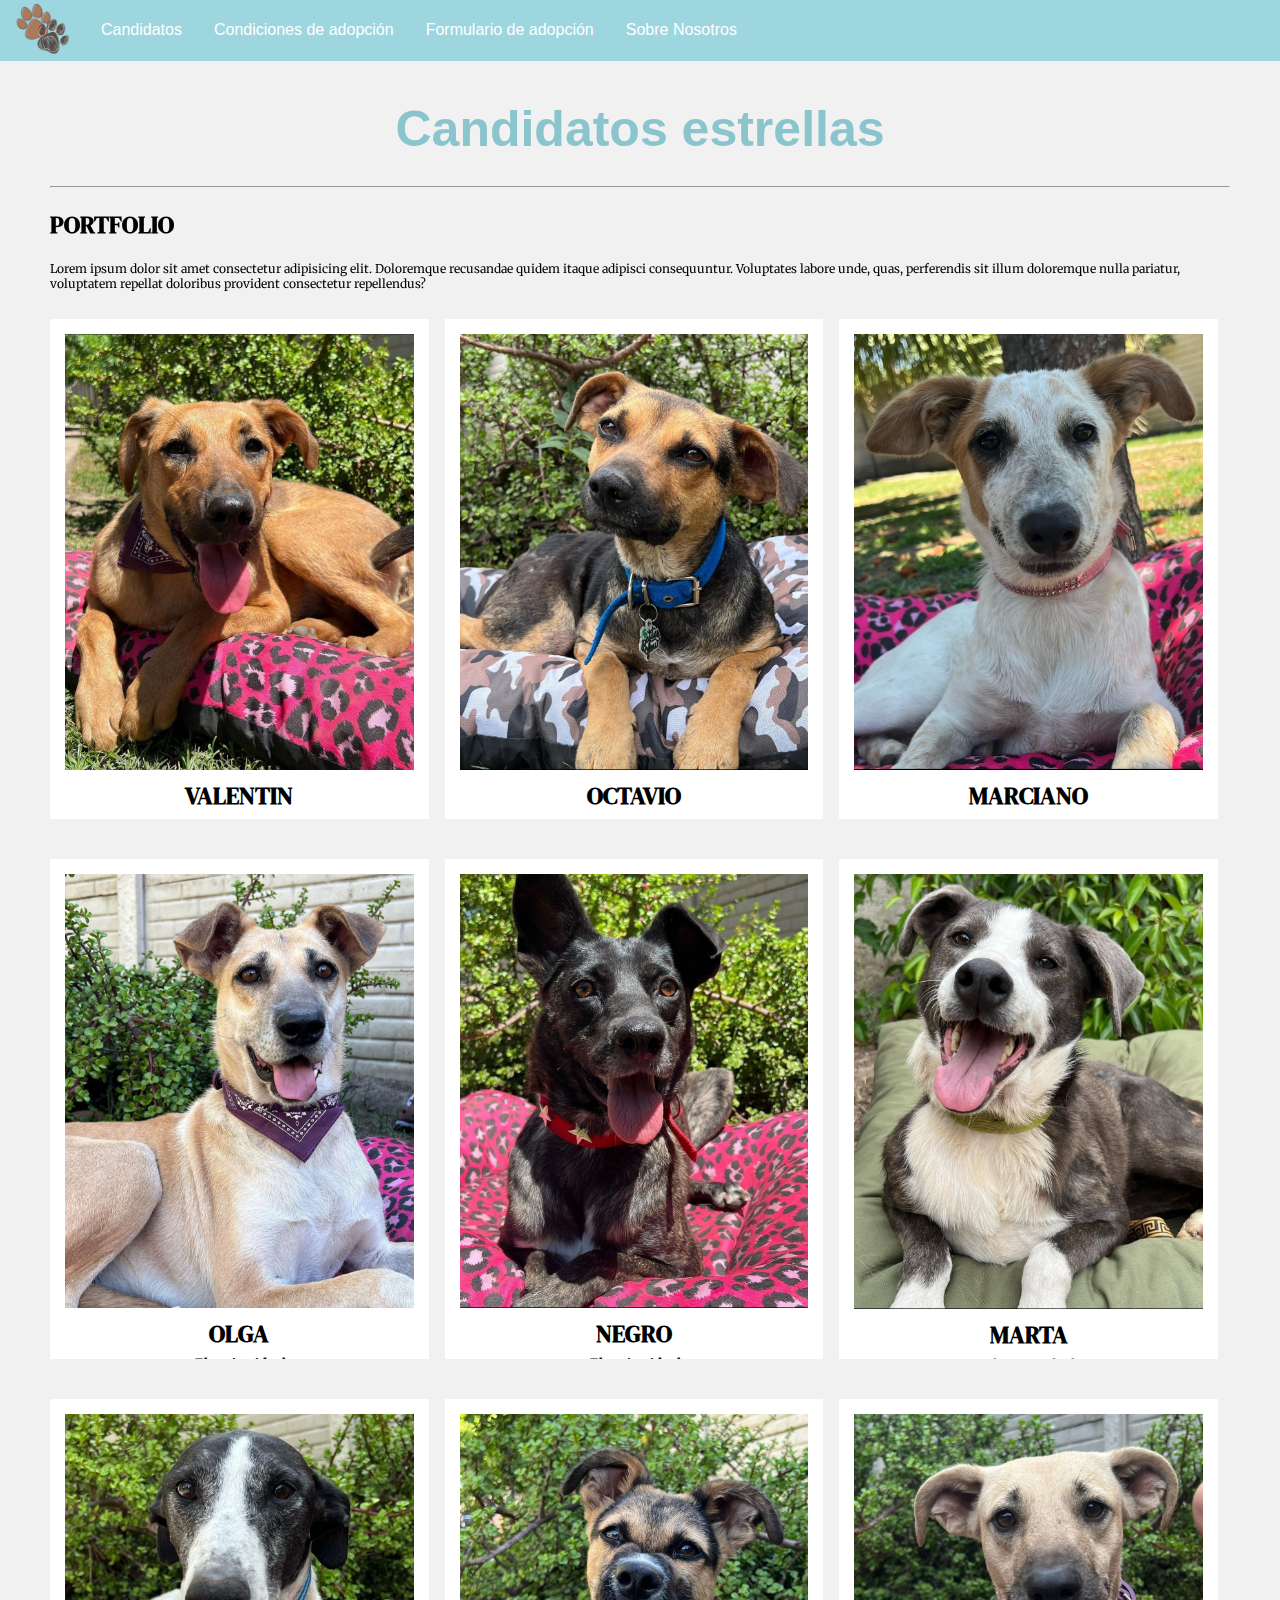
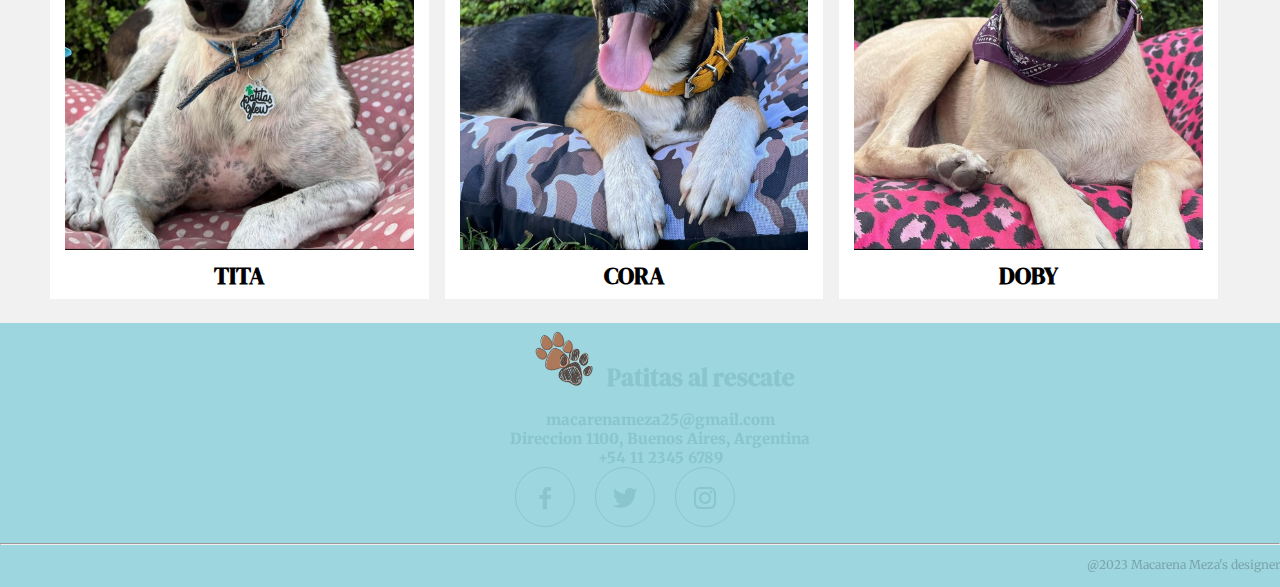
<file: Candidatos/Candidatos.html>
<!DOCTYPE html>
<html lang="en">
<head>
    <meta charset="UTF-8">
    <meta http-equiv="X-UA-Compatible" content="IE=edge">
    <meta name="viewport" content="width=device-width, initial-scale=1.0">
    <title>Candidatos estrellas</title>
    <link href="https://cdn.jsdelivr.net/npm/bootstrap@5.3.0-alpha1/dist/css/bootstrap.min.css" rel="stylesheet" integrity="sha384-GLhlTQ8iRABdZLl6O3oVMWSktQOp6b7In1Zl3/Jr59b6EGGoI1aFkw7cmDA6j6gD" crossorigin="anonymous">
    <link rel="stylesheet" href="../CSS/style.css">
    <link rel="preconnect" href="https://fonts.googleapis.com">
    <link rel="preconnect" href="https://fonts.gstatic.com" crossorigin>
    <link href="https://fonts.googleapis.com/css2?family=DM+Serif+Display&display=swap" rel="stylesheet">
    <link rel="preconnect" href="https://fonts.googleapis.com">
    <link rel="preconnect" href="https://fonts.gstatic.com" crossorigin>
    <link href="https://fonts.googleapis.com/css2?family=Noto+Serif+Khojki:wght@700&display=swap" rel="stylesheet">
    <link rel="preconnect" href="https://fonts.googleapis.com">
    <link rel="preconnect" href="https://fonts.gstatic.com" crossorigin>
    <link href="https://fonts.googleapis.com/css2?family=Merriweather:wght@300&display=swap" rel="stylesheet">
     <!-- Relacion con BoxIcons -->
     <link href='https://unpkg.com/boxicons@2.1.1/css/boxicons.min.css' rel='stylesheet'>
    <!-- Favicon -->
    <link rel="shortcut icon" href="../img/1.svg">
</head>
<body>
    <header>
      <nav class="nav-bar">
        <ul>
            <li class="col-md-1">
                <a class="active" href="../index.html"><img class="logo_repres" src="../img/Logo SF.png" alt="Logo reconocimiento de Patitas al Rescate"></a>
            </li>
            <li class="col-md-2">
                <a href="./Candidatos.html">Candidatos</a>
            </li>
            <li class="col-md-3">
              <a href="../Form/form.html">Condiciones de adopción</a>
            </li>
            <li class="col-md-3">
                <a href="../Form/form.html#Formulario-de-adopcion">Formulario de adopción</a>
            </li>
            <li class="col-md-3">
                <a href="../nosotros/nosotros.html">Sobre Nosotros</a>
            </li>
        </ul>
      </nav>
    </header>
    <main id="main">
      <h1>Candidatos estrellas</h1>
      <hr>
      <h2>PORTFOLIO</h2>
      <p>Lorem ipsum dolor sit amet consectetur adipisicing elit. Doloremque recusandae quidem itaque adipisci consequuntur. Voluptates labore unde, quas, perferendis sit illum doloremque nulla pariatur, voluptatem repellat doloribus provident consectetur repellendus?</p>
      <div class="cv-candidatos">
      <!-- Portfolio -->
        <div class="row">
          <div class="column">
            <div class="content">
              <div class="cv">
                <img src="../img/candidato 1.jpg" alt="Candidato 1" style="width:100%">
                <h2 class="name">VALENTIN</h2>
                <h3>El amigo ideal</h3>
                <h4>Sobre mi</h4>
                <p>Tengo 3 años, me gusta el aire libre y salir a pasear por la plaza sin correa, soy jugueton y algo timido pero muy compañero. Me gustan que me hagan cariño y estoy en busqueda activa de una familia que me de mucho amor para siempre</p>
                <h4>Experiencia</h4>
                <p>Fui rescatado el 14 de febrero del 2021 en San Valentin por eso mi nombre en Valentin. Tuve malas experiencias con personas malas por eso soy un poco miedoso y timido al principio</p>
                <h4>Logros</h4>
                <ul class="details-cv">
                  <li>Muerdo mis juguetes, ya no rompo cosas</li>
                  <li>No salgo corriendo cuando me quieren hacer mimos</li>
                  <li>Me gusta estar con niños y otras mascotas</li>
                </ul>
                <h4>Intereses</h4>
                <ul class="details-cv">
                  <li>Busco amor y protección</li>
                  <li>Un hogar con comida y una compañera/o que pueda jugar conmigo</li>
                </ul>
              </div>
              <div class="button-adoption">
                <a href="../Form/form.html #Formulario-de-adopcion"><input class="button" type="button" value="ADOPTAR"></a>
              </div>
            </div>
          </div>

          <div class="column">
            <div class="content">
              <div class="cv">
                <img src="../img/candidato 2.jpg" alt="Candidato 2" style="width:100%">
                <h2 class="name">OCTAVIO</h2>
                <h3>El amigo ideal</h3>
                <h4>Sobre mi</h4>
                <p>Tengo 3 años, me gusta el aire libre y salir a pasear por la plaza sin correa, soy jugueton y algo timido pero muy compañero. Me gustan que me hagan cariño y estoy en busqueda activa de una familia que me de mucho amor para siempre</p>
                <h4>Experiencia</h4>
                <p>Fui rescatado el 14 de febrero del 2021 en San Valentin por eso mi nombre en Valentin. Tuve malas experiencias con personas malas por eso soy un poco miedoso y timido al principio</p>
                <h4>Logros</h4>
                <ul class="details-cv">
                  <li>Muerdo mis juguetes, ya no rompo cosas</li>
                  <li>No salgo corriendo cuando me quieren hacer mimos</li>
                  <li>Me gusta estar con niños y otras mascotas</li>
                </ul>
                <h4>Intereses</h4>
                <ul class="details-cv">
                  <li>Busco amor y protección</li>
                  <li>Un hogar con comida y una compañera/o que pueda jugar conmigo</li>
                </ul>
              </div>
              <div class="button-adoption">
                <a href="../Form/form.html #Formulario-de-adopcion"><input class="button" type="button" value="ADOPTAR"></a>
              </div>
            </div>
          </div>

          <div class="column">
            <div class="content">
              <div class="cv">
                <img src="../img/candidato 3.jpg" alt="Candidato 3" style="width:100%">
                <h2 class="name">MARCIANO</h2>
                <h3>El amigo ideal</h3>
                <h4>Sobre mi</h4>
                <p>Tengo 3 años, me gusta el aire libre y salir a pasear por la plaza sin correa, soy jugueton y algo timido pero muy compañero. Me gustan que me hagan cariño y estoy en busqueda activa de una familia que me de mucho amor para siempre</p>
                <h4>Experiencia</h4>
                <p>Fui rescatado el 14 de febrero del 2021 en San Valentin por eso mi nombre en Valentin. Tuve malas experiencias con personas malas por eso soy un poco miedoso y timido al principio</p>
                <h4>Logros</h4>
                <ul class="details-cv">
                  <li>Muerdo mis juguetes, ya no rompo cosas</li>
                  <li>No salgo corriendo cuando me quieren hacer mimos</li>
                  <li>Me gusta estar con niños y otras mascotas</li>
                </ul>
                <h4>Intereses</h4>
                <ul class="details-cv">
                  <li>Busco amor y protección</li>
                  <li>Un hogar con comida y una compañera/o que pueda jugar conmigo</li>
                </ul>
              </div>
              <div class="button-adoption">
                <a href="../Form/form.html #Formulario-de-adopcion"><input class="button" type="button" value="ADOPTAR"></a>
              </div>
            </div>
          </div>
        </div>

        <div class="row">
          <div class="column">
            <div class="content">
              <div class="cv">
                <img src="../img/candidato 4.jpg" alt="Candidato 4" style="width:100%">
                <h2 class="name">OLGA</h2>
                <h3>El amigo ideal</h3>
                <h4>Sobre mi</h4>
                <p>Tengo 3 años, me gusta el aire libre y salir a pasear por la plaza sin correa, soy jugueton y algo timido pero muy compañero. Me gustan que me hagan cariño y estoy en busqueda activa de una familia que me de mucho amor para siempre</p>
                <h4>Experiencia</h4>
                <p>Fui rescatado el 14 de febrero del 2021 en San Valentin por eso mi nombre en Valentin. Tuve malas experiencias con personas malas por eso soy un poco miedoso y timido al principio</p>
                <h4>Logros</h4>
                <ul class="details-cv">
                  <li>Muerdo mis juguetes, ya no rompo cosas</li>
                  <li>No salgo corriendo cuando me quieren hacer mimos</li>
                  <li>Me gusta estar con niños y otras mascotas</li>
                </ul>
                <h4>Intereses</h4>
                <ul class="details-cv">
                  <li>Busco amor y protección</li>
                  <li>Un hogar con comida y una compañera/o que pueda jugar conmigo</li>
                </ul>
              </div>
              <div class="button-adoption">
                <a href="../Form/form.html #Formulario-de-adopcion"><input class="button" type="button" value="ADOPTAR"></a>
              </div>
            </div>
          </div>

          <div class="column">
            <div class="content">
              <div class="cv">
                <img src="../img/candidato 5.jpg" alt="Candidato 5" style="width:100%">
                <h2 class="name">NEGRO</h2>
                <h3>El amigo ideal</h3>
                <h4>Sobre mi</h4>
                <p>Tengo 3 años, me gusta el aire libre y salir a pasear por la plaza sin correa, soy jugueton y algo timido pero muy compañero. Me gustan que me hagan cariño y estoy en busqueda activa de una familia que me de mucho amor para siempre</p>
                <h4>Experiencia</h4>
                <p>Fui rescatado el 14 de febrero del 2021 en San Valentin por eso mi nombre en Valentin. Tuve malas experiencias con personas malas por eso soy un poco miedoso y timido al principio</p>
                <h4>Logros</h4>
                <ul class="details-cv">
                  <li>Muerdo mis juguetes, ya no rompo cosas</li>
                  <li>No salgo corriendo cuando me quieren hacer mimos</li>
                  <li>Me gusta estar con niños y otras mascotas</li>
                </ul>
                <h4>Intereses</h4>
                <ul class="details-cv">
                  <li>Busco amor y protección</li>
                  <li>Un hogar con comida y una compañera/o que pueda jugar conmigo</li>
                </ul>
              </div>
              <div class="button-adoption">
                <a href="../Form/form.html #Formulario-de-adopcion"><input class="button" type="button" value="ADOPTAR"></a>
              </div>
            </div>
          </div>

          <div class="column">
            <div class="content">
              <div class="cv">
                <img src="../img/candidato 6.jpg" alt="Candidato 6" style="width:100%">
                <h2 class="name">MARTA</h2>
                <h3>El amigo ideal</h3>
                <h4>Sobre mi</h4>
                <p>Tengo 3 años, me gusta el aire libre y salir a pasear por la plaza sin correa, soy jugueton y algo timido pero muy compañero. Me gustan que me hagan cariño y estoy en busqueda activa de una familia que me de mucho amor para siempre</p>
                <h4>Experiencia</h4>
                <p>Fui rescatado el 14 de febrero del 2021 en San Valentin por eso mi nombre en Valentin. Tuve malas experiencias con personas malas por eso soy un poco miedoso y timido al principio</p>
                <h4>Logros</h4>
                <ul class="details-cv">
                  <li>Muerdo mis juguetes, ya no rompo cosas</li>
                  <li>No salgo corriendo cuando me quieren hacer mimos</li>
                  <li>Me gusta estar con niños y otras mascotas</li>
                </ul>
                <h4>Intereses</h4>
                <ul class="details-cv">
                  <li>Busco amor y protección</li>
                  <li>Un hogar con comida y una compañera/o que pueda jugar conmigo</li>
                </ul>
              </div>
              <div class="button-adoption">
                <a href="../Form/form.html #Formulario-de-adopcion"><input class="button" type="button" value="ADOPTAR"></a>
              </div>
            </div>
          </div>
        </div>

        <div class="row">
          <div class="column">
            <div class="content">
              <div class="cv">
                <img src="../img/candidato 7.jpg" alt="Candidato 7" style="width:100%">
                <h2 class="name">TITA</h2>
                <h3>El amigo ideal</h3>
                <h4>Sobre mi</h4>
                <p>Tengo 3 años, me gusta el aire libre y salir a pasear por la plaza sin correa, soy jugueton y algo timido pero muy compañero. Me gustan que me hagan cariño y estoy en busqueda activa de una familia que me de mucho amor para siempre</p>
                <h4>Experiencia</h4>
                <p>Fui rescatado el 14 de febrero del 2021 en San Valentin por eso mi nombre en Valentin. Tuve malas experiencias con personas malas por eso soy un poco miedoso y timido al principio</p>
                <h4>Logros</h4>
                <ul class="details-cv">
                  <li>Muerdo mis juguetes, ya no rompo cosas</li>
                  <li>No salgo corriendo cuando me quieren hacer mimos</li>
                  <li>Me gusta estar con niños y otras mascotas</li>
                </ul>
                <h4>Intereses</h4>
                <ul class="details-cv">
                  <li>Busco amor y protección</li>
                  <li>Un hogar con comida y una compañera/o que pueda jugar conmigo</li>
                </ul>
              </div>
              <div class="button-adoption">
                <a href="../Form/form.html #Formulario-de-adopcion"><input class="button" type="button" value="ADOPTAR"></a>
              </div>
            </div>
          </div>

          <div class="column">
            <div class="content">
              <div class="cv">
                <img src="../img/candidato 8.jpg" alt="Candidato 8" style="width:100%">
                <h2 class="name">CORA</h2>
                <h3>El amigo ideal</h3>
                <h4>Sobre mi</h4>
                <p>Tengo 3 años, me gusta el aire libre y salir a pasear por la plaza sin correa, soy jugueton y algo timido pero muy compañero. Me gustan que me hagan cariño y estoy en busqueda activa de una familia que me de mucho amor para siempre</p>
                <h4>Experiencia</h4>
                <p>Fui rescatado el 14 de febrero del 2021 en San Valentin por eso mi nombre en Valentin. Tuve malas experiencias con personas malas por eso soy un poco miedoso y timido al principio</p>
                <h4>Logros</h4>
                <ul class="details-cv">
                  <li>Muerdo mis juguetes, ya no rompo cosas</li>
                  <li>No salgo corriendo cuando me quieren hacer mimos</li>
                  <li>Me gusta estar con niños y otras mascotas</li>
                </ul>
                <h4>Intereses</h4>
                <ul class="details-cv">
                  <li>Busco amor y protección</li>
                  <li>Un hogar con comida y una compañera/o que pueda jugar conmigo</li>
                </ul>
              </div>
              <div class="button-adoption">
                <a href="../Form/form.html #Formulario-de-adopcion"><input class="button" type="button" value="ADOPTAR"></a>
              </div>
            </div>
          </div>

          <div class="column">
            <div class="content">
              <div class="cv">
                <img src="../img/candidato 9.jpg" alt="Candidato 9" style="width:100%">
                <h2 class="name">DOBY</h2>
                <h3>El amigo ideal</h3>
                <h4>Sobre mi</h4>
                <p>Tengo 3 años, me gusta el aire libre y salir a pasear por la plaza sin correa, soy jugueton y algo timido pero muy compañero. Me gustan que me hagan cariño y estoy en busqueda activa de una familia que me de mucho amor para siempre</p>
                <h4>Experiencia</h4>
                <p>Fui rescatado el 14 de febrero del 2021 en San Valentin por eso mi nombre en Valentin. Tuve malas experiencias con personas malas por eso soy un poco miedoso y timido al principio</p>
                <h4>Logros</h4>
                <ul class="details-cv">
                  <li>Muerdo mis juguetes, ya no rompo cosas</li>
                  <li>No salgo corriendo cuando me quieren hacer mimos</li>
                  <li>Me gusta estar con niños y otras mascotas</li>
                </ul>
                <h4>Intereses</h4>
                <ul class="details-cv">
                  <li>Busco amor y protección</li>
                  <li>Un hogar con comida y una compañera/o que pueda jugar conmigo</li>
                </ul>
              </div>
              <div class="button-adoption">
                <a href="../Form/form.html #Formulario-de-adopcion"><input class="button" type="button" value="ADOPTAR"></a>
              </div>
            </div>
          </div>
        </div>
      </div>
    </main>
    <footer>
      <div class="row">
          <div class="col-md-4 col-sm-12" id="about-us">
              <img id="footer-img" src="../img/Logo SF.png" alt="Logo">
              <h2 id="name-footer">Patitas al rescate</h2>
          </div>
          <div class="col-md-4 col-sm-12" id="contact-us">
              <ul>
                  <li>macarenameza25@gmail.com</li>
                  <li>Direccion 1100, Buenos Aires, Argentina</li>
                  <li>+54 11 2345 6789</li>
              </ul>
          </div>
          <div class="col-md-4 col-sm-12" id="social-media">
              <a href="https://www.facebook.com/Coderhouse/?locale=es_LA" class="social-media-icon">
                  <i class='bx bxl-facebook'></i>
              </a>
              <a href="https://twitter.com/coderhouse?ref_src=twsrc%5Egoogle%7Ctwcamp%5Eserp%7Ctwgr%5Eauthor" class="social-media-icon">
                  <i class='bx bxl-twitter'></i>
              </a>
              <a href="https://www.instagram.com/coderhouse/?hl=es-la" class="social-media-icon">
                  <i class='bx bxl-instagram'></i>
              </a>
          </div>
      </div>
      <hr>
      <p id="autor">@2023 Macarena Meza's designer</p>
    </footer>
    <script src="https://cdn.jsdelivr.net/npm/bootstrap@5.3.0-alpha1/dist/js/bootstrap.bundle.min.js" integrity="sha384-w76AqPfDkMBDXo30jS1Sgez6pr3x5MlQ1ZAGC+nuZB+EYdgRZgiwxhTBTkF7CXvN" crossorigin="anonymous"></script>  
</body>
</html>
</file>
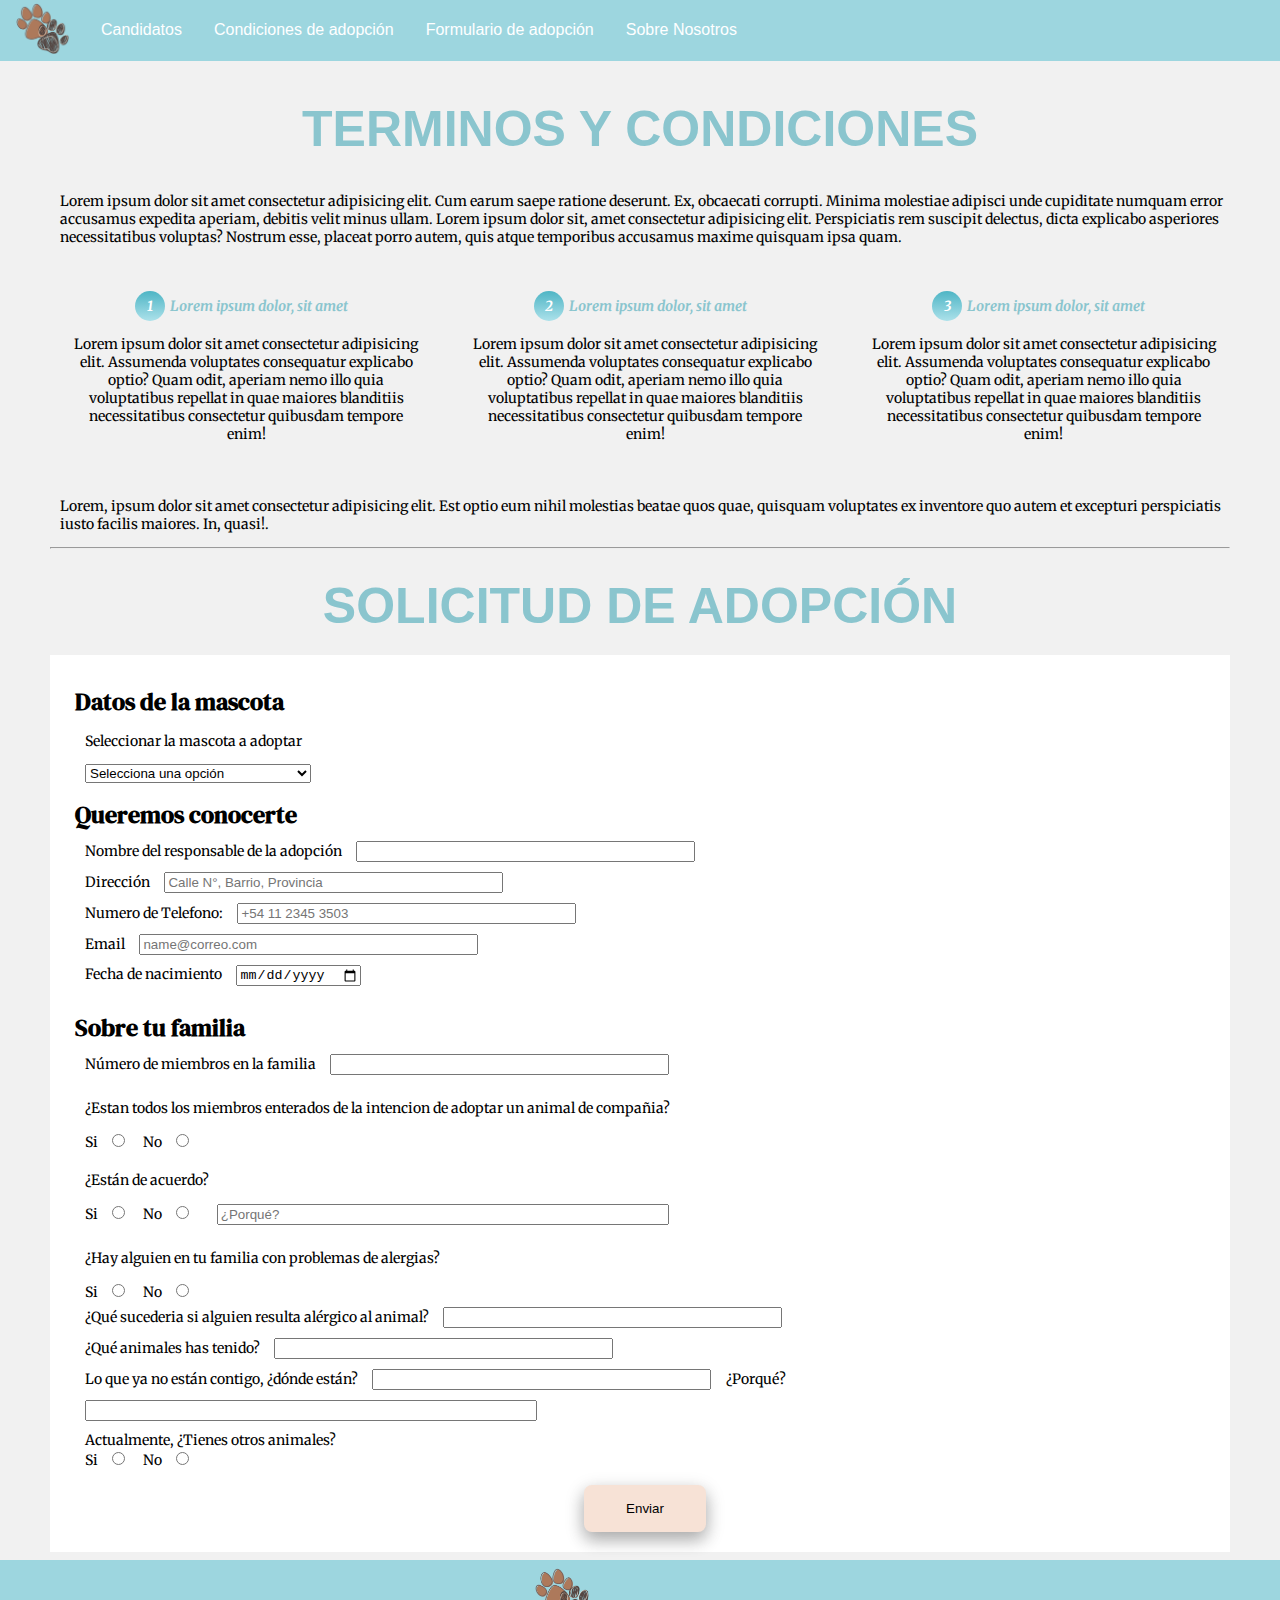
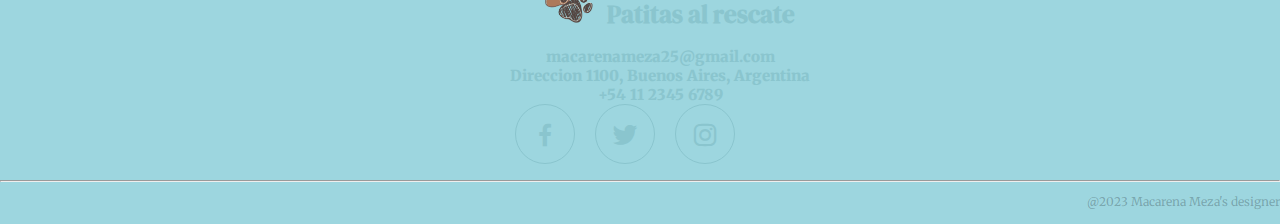
<file: Form/form.html>
<!DOCTYPE html>
<html lang="en">
<head>
    <meta charset="UTF-8">
    <meta http-equiv="X-UA-Compatible" content="IE=edge">
    <meta name="viewport" content="width=device-width, initial-scale=1.0">
    <title>Solicitud de Adopción</title>
    <link href="https://cdn.jsdelivr.net/npm/bootstrap@5.3.0-alpha1/dist/css/bootstrap.min.css" rel="stylesheet" integrity="sha384-GLhlTQ8iRABdZLl6O3oVMWSktQOp6b7In1Zl3/Jr59b6EGGoI1aFkw7cmDA6j6gD" crossorigin="anonymous">
    <link rel="stylesheet" href="../CSS/style.css">
    <link rel="preconnect" href="https://fonts.googleapis.com">
    <link rel="preconnect" href="https://fonts.gstatic.com" crossorigin>
    <link href="https://fonts.googleapis.com/css2?family=DM+Serif+Display&display=swap" rel="stylesheet">
    <link rel="preconnect" href="https://fonts.googleapis.com">
    <link rel="preconnect" href="https://fonts.gstatic.com" crossorigin>
    <link href="https://fonts.googleapis.com/css2?family=Noto+Serif+Khojki:wght@700&display=swap" rel="stylesheet">
    <link rel="preconnect" href="https://fonts.googleapis.com">
    <link rel="preconnect" href="https://fonts.gstatic.com" crossorigin>
    <link href="https://fonts.googleapis.com/css2?family=Merriweather:wght@300&display=swap" rel="stylesheet">
    <!-- Relacion con BoxIcons -->
    <link href='https://unpkg.com/boxicons@2.1.1/css/boxicons.min.css' rel='stylesheet'>
    <!-- Favicon -->
    <link rel="shortcut icon" href="../img/1.svg">
</head>
<body>
    <header>
        <nav class="nav-bar">
            <ul>
                <li class="col-md-1">
                    <a class="active" href="../index.html"><img class="logo_repres" src="../img/Logo SF.png" alt="Logo reconocimiento de Patitas al Rescate"></a>
                </li>
                <li class="col-md-2">
                    <a href="../Candidatos/Candidatos.html">Candidatos</a>
                </li>
                <li class="col-md-3">
                    <a href="#terminos-y-condiciones">Condiciones de adopción</a>
                </li>
                <li class="col-md-3">
                    <a href="#Formulario-de-adopcion">Formulario de adopción</a>
                </li>
                <li class="col-md-3">
                    <a href="../nosotros/nosotros.html">Sobre Nosotros</a>
                </li>
            </ul>
        </nav>
    </header>
    <main>
        <div class="conteiner-sm">
            <div class="terminos-y-condiciones">
                <h1>TERMINOS Y CONDICIONES</h1>
                <p>Lorem ipsum dolor sit amet consectetur adipisicing elit. Cum earum saepe ratione deserunt. Ex, obcaecati corrupti. Minima molestiae adipisci unde cupiditate numquam error accusamus expedita aperiam, debitis velit minus ullam. Lorem ipsum dolor sit, amet consectetur adipisicing elit. Perspiciatis rem suscipit delectus, dicta explicabo asperiores necessitatibus voluptas? Nostrum esse, placeat porro autem, quis atque temporibus accusamus maxime quisquam ipsa quam.</p>
                <div class="row" id="checklist-condiciones">
                    <div class="col-md-4 col-sm-12" id="condiciones">
                        <h3 class="n-condiciones"><span class="number">1</span>Lorem ipsum dolor, sit amet</h3>
                        <p>Lorem ipsum dolor sit amet consectetur adipisicing elit. Assumenda voluptates consequatur explicabo optio? Quam odit, aperiam nemo illo quia voluptatibus repellat in quae maiores blanditiis necessitatibus consectetur quibusdam tempore enim!</p>
                    </div>
                    <div class="col-md-4 col-sm-12" id="condiciones">
                        <h3 class="n-condiciones"><span class="number">2</span>Lorem ipsum dolor, sit amet</h3>
                        <p>Lorem ipsum dolor sit amet consectetur adipisicing elit. Assumenda voluptates consequatur explicabo optio? Quam odit, aperiam nemo illo quia voluptatibus repellat in quae maiores blanditiis necessitatibus consectetur quibusdam tempore enim!</p>
                    </div>
                    <div class="col-md-4 col-sm-12" id="condiciones">
                        <h3 class="n-condiciones"><span class="number">3</span>Lorem ipsum dolor, sit amet</h3>
                        <p>Lorem ipsum dolor sit amet consectetur adipisicing elit. Assumenda voluptates consequatur explicabo optio? Quam odit, aperiam nemo illo quia voluptatibus repellat in quae maiores blanditiis necessitatibus consectetur quibusdam tempore enim!</p>
                    </div>
                </div>
                <p>Lorem, ipsum dolor sit amet consectetur adipisicing elit. Est optio eum nihil molestias beatae quos quae, quisquam voluptates ex inventore quo autem et excepturi perspiciatis iusto facilis maiores. In, quasi!.</p>
            </div>
            <hr id="Formulario-de-adopcion">
            <form>
                <h1 class="normal">SOLICITUD DE ADOPCIÓN</h1>
                <div class="form-dato">
                    <div class="Pet-information">
                        <h2>Datos de la mascota</h2>
                        <p>Seleccionar la mascota a adoptar</p>
                        <select class="mascota" name="option">
                            <option value="" disabled selected> Selecciona una opción</option>
                            <option value="1">Perro</option>
                            <option value="2">Gato</option>
                            <option value="3">Otro</option>	
                        </select>
                    </div>
                    <div class="about-you">
                        <h2>Queremos conocerte</h2>
                        <div class="input">
                            <label for="name-responsability">Nombre del responsable de la adopción</label>
                            <input class="input-prom" for="text" name="name-responsability">
                        </div>
                        <div class="input">
                            <label for="Address">Dirección</label>
                            <input class="input-prom" type="text" id="address" name="Address" placeholder="Calle N°, Barrio, Provincia">
                        </div>
                        <div class="input">
                            <label for="phone">Numero de Telefono:</label>
                            <input class="input-prom" type="tel" name="phone" placeholder="+54 11 2345 3503">
                        </div>
                        <div class="input">
                            <label for="email">Email</label>
                            <input class="input-prom" type="email" name="email" placeholder="name@correo.com">
                        </div>
                        <div class="input">
                            <label for="date-birt">Fecha de nacimiento</label>
                            <input type="date" name="date-birt">
                        </div>
                    </div>
                    <div class="about-your-family">
                        <h2>Sobre tu familia</h2>
                        <div class="input">
                            <label for="quantity">Número de miembros en la familia</label>
                            <input class="input-prom" type="number" name="quantity" min="0" max="20">
                        </div>
                        <div class="radio">
                            <!-- Segun la cantidad que puso arriba que se pueda elegir la cantidad de campos que le deberian aparecer para completar la edad de ellos -->
                            <p class="form-p">¿Estan todos los miembros enterados de la intencion de adoptar un animal de compañia?</p>
                            <label for="inf-si">Si</label>
                            <input type="radio" name="inf-flia" value="Si">
                            <label for="inf-no">No</label>
                            <input type="radio" name="inf-flia" value="No">
                        </div>
                        <div class="radio">
                            <p>¿Están de acuerdo?</p>
                            <label for="si-flia">Si</label>
                            <input type="radio" name="desicion-flia" value="Si">
                            <label for="no-flia">No</label>
                            <input type="radio" name="desicion-flia" value="No">
                            <label for="motivo-flia"></label>
                            <input class="why" type="text" name="motivo-flia" placeholder="¿Porqué?">
                        </div>
                        <div class="radio">
                            <p>¿Hay alguien en tu familia con problemas de alergias?</p>
                            <label for="alrgias-si">Si</label>
                            <input type="radio" name="alergias">
                            <label for="alrgias-no">No</label>
                            <input type="radio" name="alergias">
                        </div>
                        <div class="input">
                            <label for="es-alergico">¿Qué sucederia si alguien resulta alérgico al animal?</label>
                            <input class="input-prom" type="text" name="es-alergico">
                        </div>
                        <div class="input">
                            <label for="animales">¿Qué animales has tenido?</label>
                            <input class="input-prom" type="text" name="animales">
                        </div>
                        <div class="input">
                            <label for="donde-estan">Lo que ya no están contigo, ¿dónde están?</label>
                            <input class="input-prom" type="text" name="animales">
                            <label for="porque">¿Porqué?</label>
                            <input class="why" type="text">
                        </div>
                        <div class="radio">
                            <label for="mas-animales">Actualmente, ¿Tienes otros animales?</label><br>
                            <label for="porque-si">Si</label>
                            <input type="radio" name="porque">
                            <label for="porque-no">No</label>
                            <input type="radio" name="porque">
                        </div>
                        <div class="form-dato" id="button-adoption">
                            <input type="submit" value="Enviar" class="button">
                        </div>
                    </div>
                </div>
            </form>
        </div>
    </main> 
    <footer>
        <div class="row">
            <div class="col-md-4 col-sm-12" id="about-us">
                <img id="footer-img" src="../img/Logo SF.png" alt="Logo">
                <h2 id="name-footer">Patitas al rescate</h2>
            </div>
            <div class="col-md-4 col-sm-12" id="contact-us">
                <ul>
                    <li>macarenameza25@gmail.com</li>
                    <li>Direccion 1100, Buenos Aires, Argentina</li>
                    <li>+54 11 2345 6789</li>
                </ul>
            </div>
            <div class="col-md-4 col-sm-12" id="social-media">
                <a href="https://www.facebook.com/Coderhouse/?locale=es_LA" class="social-media-icon">
                    <i class='bx bxl-facebook'></i>
                </a>
                <a href="https://twitter.com/coderhouse?ref_src=twsrc%5Egoogle%7Ctwcamp%5Eserp%7Ctwgr%5Eauthor" class="social-media-icon">
                    <i class='bx bxl-twitter'></i>
                </a>
                <a href="https://www.instagram.com/coderhouse/?hl=es-la" class="social-media-icon">
                    <i class='bx bxl-instagram'></i>
                </a>
            </div>
        </div>
        <hr>
        <p id="autor">@2023 Macarena Meza's designer</p>
    </footer>
    <script src="https://cdn.jsdelivr.net/npm/bootstrap@5.3.0-alpha1/dist/js/bootstrap.bundle.min.js" integrity="sha384-w76AqPfDkMBDXo30jS1Sgez6pr3x5MlQ1ZAGC+nuZB+EYdgRZgiwxhTBTkF7CXvN" crossorigin="anonymous"></script>
</body>
</html>
</file>
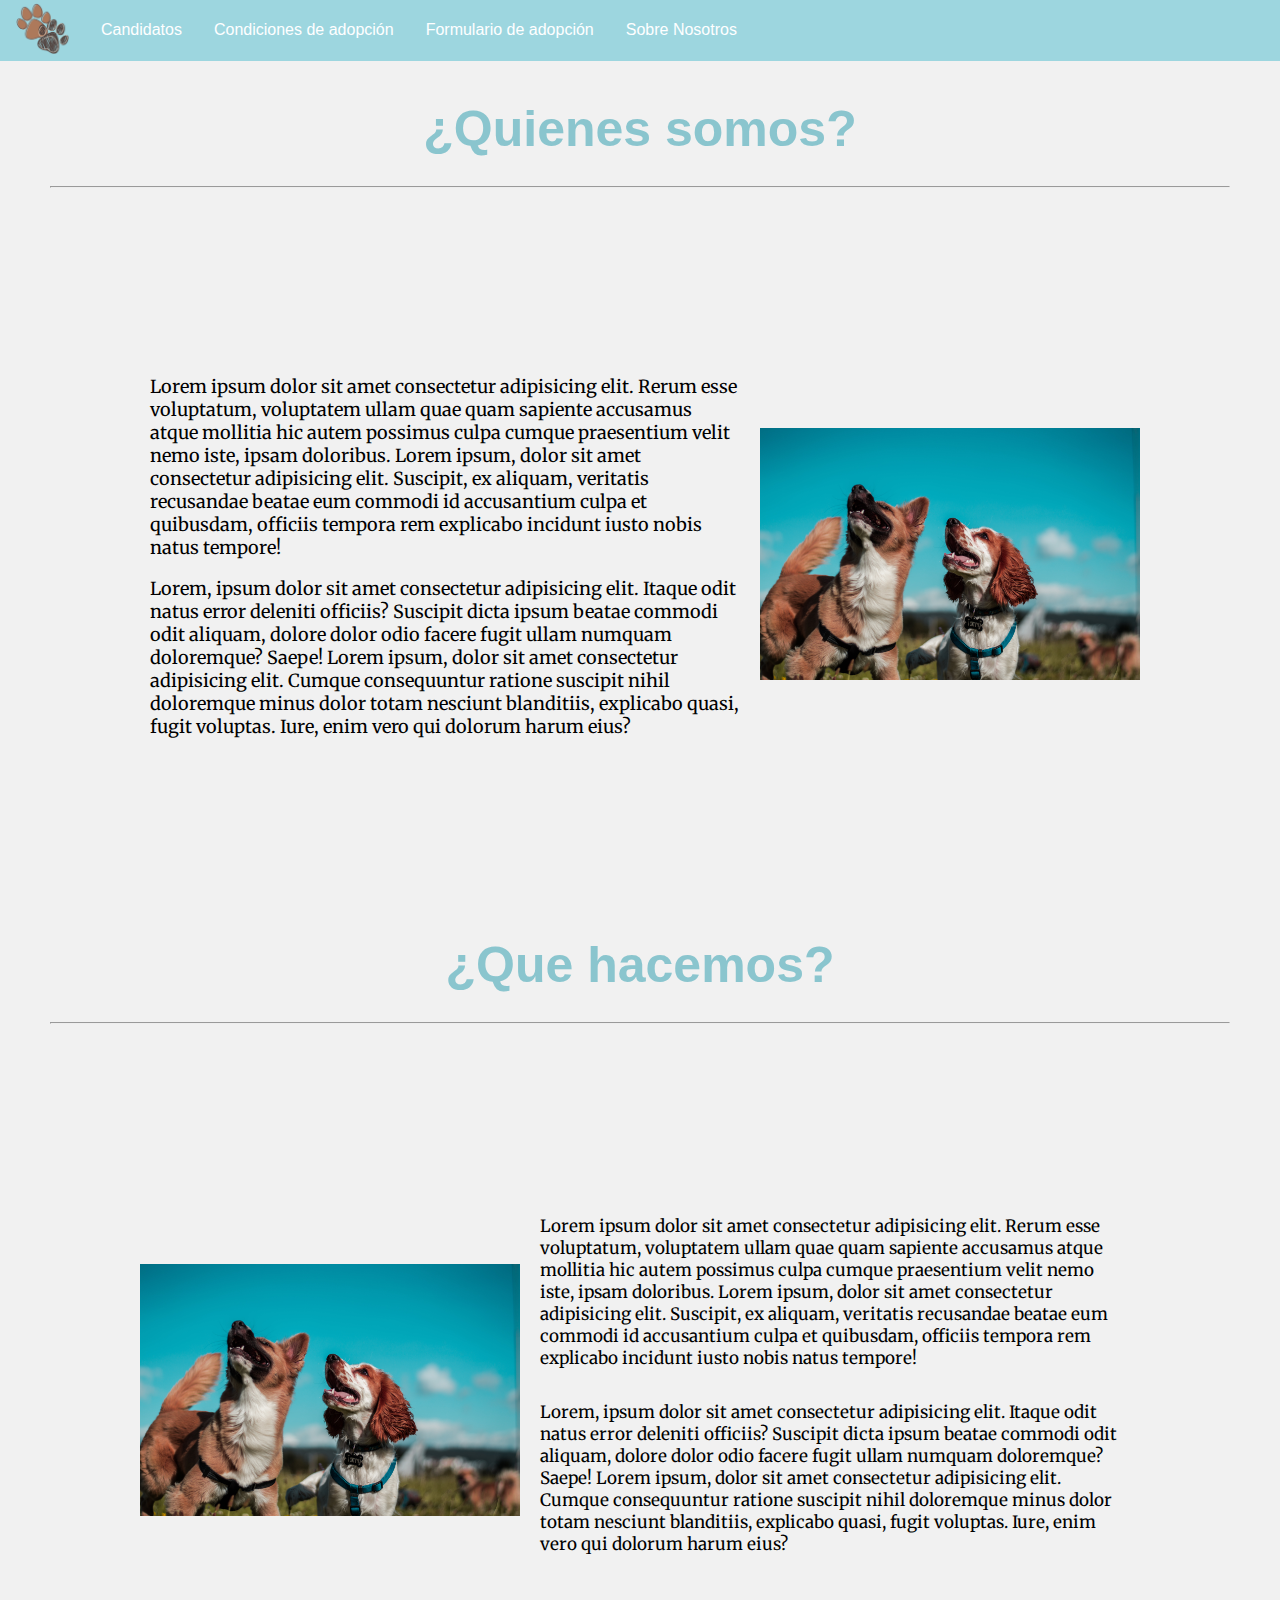
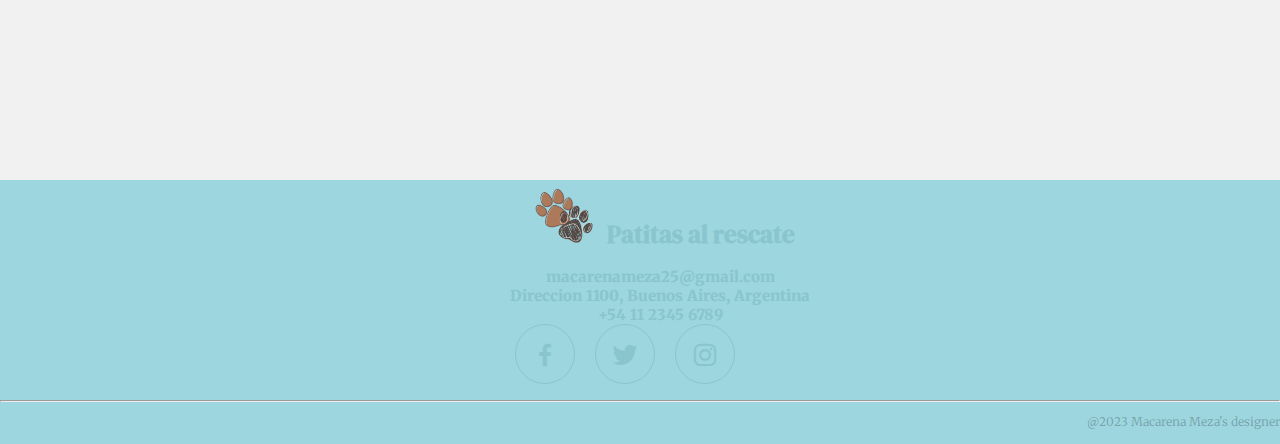
<file: nosotros/nosotros.html>
<!DOCTYPE html>
<html lang="en">
<head>
    <meta charset="UTF-8">
    <meta http-equiv="X-UA-Compatible" content="IE=edge">
    <meta name="viewport" content="width=device-width, initial-scale=1.0">
    <title>Sobre nosotros</title>
    <link href="https://cdn.jsdelivr.net/npm/bootstrap@5.3.0-alpha1/dist/css/bootstrap.min.css" rel="stylesheet" integrity="sha384-GLhlTQ8iRABdZLl6O3oVMWSktQOp6b7In1Zl3/Jr59b6EGGoI1aFkw7cmDA6j6gD" crossorigin="anonymous">
    <link rel="stylesheet" href="../CSS/style.css">
    <link rel="preconnect" href="https://fonts.googleapis.com">
    <link rel="preconnect" href="https://fonts.gstatic.com" crossorigin>
    <link href="https://fonts.googleapis.com/css2?family=DM+Serif+Display&display=swap" rel="stylesheet">
    <link rel="preconnect" href="https://fonts.googleapis.com">
    <link rel="preconnect" href="https://fonts.gstatic.com" crossorigin>
    <link href="https://fonts.googleapis.com/css2?family=Noto+Serif+Khojki:wght@700&display=swap" rel="stylesheet">
    <link rel="preconnect" href="https://fonts.googleapis.com">
    <link rel="preconnect" href="https://fonts.gstatic.com" crossorigin>
    <link href="https://fonts.googleapis.com/css2?family=Merriweather:wght@300&display=swap" rel="stylesheet">
     <!-- Relacion con BoxIcons -->
    <link href='https://unpkg.com/boxicons@2.1.1/css/boxicons.min.css' rel='stylesheet'>
    <!-- Favicon -->
    <link rel="shortcut icon" href="../img/1.svg">
</head>
<body>
    <header>
        <nav class="nav-bar">
            <ul>
                <li class="col-md-1">
                    <a class="active" href="../index.html"><img class="logo_repres" src="../img/Logo SF.png" alt="Logo reconocimiento de Patitas al Rescate"></a>
                </li>
                <li class="col-md-2">
                    <a href="../Candidatos/Candidatos.html">Candidatos</a>
                </li>
                <li class="col-md-3">
                    <a href="../Form/form.html">Condiciones de adopción</a>
                </li>
                <li class="col-md-3">
                    <a href="../Form/form.html#Formulario-de-adopcion">Formulario de adopción</a>
                </li>
                <li class="col-md-3">
                    <a href="./nosotros.html">Sobre Nosotros</a>
                </li>
            </ul>
        </nav>
    </header>

    <main>
        <section class="about-us">
            <div class="section-white">
                <h1>¿Quienes somos?</h1>
                <hr>
                <div class="flex-align">
                    <div class="text-left">
                        <p>Lorem ipsum dolor sit amet consectetur adipisicing elit. Rerum esse voluptatum, voluptatem ullam quae quam sapiente accusamus atque mollitia hic autem possimus culpa cumque praesentium velit nemo iste, ipsam doloribus. Lorem ipsum, dolor sit amet consectetur adipisicing elit. Suscipit, ex aliquam, veritatis recusandae beatae eum commodi id accusantium culpa et quibusdam, officiis tempora rem explicabo incidunt iusto nobis natus tempore!</p>
                        <p>Lorem, ipsum dolor sit amet consectetur adipisicing elit. Itaque odit natus error deleniti officiis? Suscipit dicta ipsum beatae commodi odit aliquam, dolore dolor odio facere fugit ullam numquam doloremque? Saepe! Lorem ipsum, dolor sit amet consectetur adipisicing elit. Cumque consequuntur ratione suscipit nihil doloremque minus dolor totam nesciunt blanditiis, explicabo quasi, fugit voluptas. Iure, enim vero qui dolorum harum eius?</p>
                    </div>
                    <div class="img-right">
                        <img src="../img/Otro.jpg" alt="">
                    </div>
                </div>
            </div>
            <div class="section-grey">
                <h1 class="normal">¿Que hacemos?</h1>
                <hr>
                <div class="flex-align">
                    <div class="img-left">
                        <img src="../img/Otro.jpg" alt="">
                    </div>
                    <div class="text-right">
                        <p>Lorem ipsum dolor sit amet consectetur adipisicing elit. Rerum esse voluptatum, voluptatem ullam quae quam sapiente accusamus atque mollitia hic autem possimus culpa cumque praesentium velit nemo iste, ipsam doloribus. Lorem ipsum, dolor sit amet consectetur adipisicing elit. Suscipit, ex aliquam, veritatis recusandae beatae eum commodi id accusantium culpa et quibusdam, officiis tempora rem explicabo incidunt iusto nobis natus tempore!</p>
                        <p>Lorem, ipsum dolor sit amet consectetur adipisicing elit. Itaque odit natus error deleniti officiis? Suscipit dicta ipsum beatae commodi odit aliquam, dolore dolor odio facere fugit ullam numquam doloremque? Saepe! Lorem ipsum, dolor sit amet consectetur adipisicing elit. Cumque consequuntur ratione suscipit nihil doloremque minus dolor totam nesciunt blanditiis, explicabo quasi, fugit voluptas. Iure, enim vero qui dolorum harum eius?</p>
                    </div>
                </div>
            </div>
        </section>
    </main>

    <footer>
        <div class="row">
            <div class="col-md-4 col-sm-12" id="about-us">
                <img id="footer-img" src="../img/Logo SF.png" alt="Logo">
                <h2 id="name-footer">Patitas al rescate</h2>
            </div>
            <div class="col-md-4 col-sm-12" id="contact-us">
                <ul>
                    <li>macarenameza25@gmail.com</li>
                    <li>Direccion 1100, Buenos Aires, Argentina</li>
                    <li>+54 11 2345 6789</li>
                </ul>
            </div>
            <div class="col-md-4 col-sm-12" id="social-media">
                <a href="https://www.facebook.com/Coderhouse/?locale=es_LA" class="social-media-icon">
                    <i class='bx bxl-facebook'></i>
                </a>
                <a href="https://twitter.com/coderhouse?ref_src=twsrc%5Egoogle%7Ctwcamp%5Eserp%7Ctwgr%5Eauthor" class="social-media-icon">
                    <i class='bx bxl-twitter'></i>
                </a>
                <a href="https://www.instagram.com/coderhouse/?hl=es-la" class="social-media-icon">
                    <i class='bx bxl-instagram'></i>
                </a>
            </div>
        </div>
        <hr>
        <p id="autor">@2023 Macarena Meza's designer</p>
      </footer>
    <script src="https://cdn.jsdelivr.net/npm/bootstrap@5.3.0-alpha1/dist/js/bootstrap.bundle.min.js" integrity="sha384-w76AqPfDkMBDXo30jS1Sgez6pr3x5MlQ1ZAGC+nuZB+EYdgRZgiwxhTBTkF7CXvN" crossorigin="anonymous"></script>
</body>
</html>
</file>
<file: CSS/style.css>
* {
  box-sizing: border-box;
}

body, html {
    height: 100%;
    margin: 0%;
    background-color: #f1f1f1;
    font-family: Arial
}

header{
  height: auto;
}

.nav-bar{
  align-items: center;
}

nav img{
    width: 85px;
    padding: 3px 16px;
}

nav ul {
  list-style-type: none;
  margin: 0;
  padding: 0;
  overflow: hidden;
  background-color: #9DD6DF;
  position: fixed;
  top: 0;
  width: 100%;
  align-items: center;
}

/* Ubicar uno al lado del otro */
li {
  float: left;
}

li a {
  display: block;
  color: white;
  text-align: center;
  padding: 21px 16px;
  text-decoration: none;
}

li a:hover:not(.active) {
  background-color: #ECB390;
}

h1{
    color: #8ac5ce;
    text-align: center;
    font-size: 50px;
    padding: 40px 0px 20px;
    margin-top: 60px;
    margin-bottom: 0;
    /* Adapta segun tamaño de pantalla que se siga viendo el texto */
    word-break: break-all;
}

.active{
    padding: 0;
}

.contenedor{
    height: 100vh;
    background-image: linear-gradient(to top, rgba(160, 132, 207, 0.148) 0%, 
                                              rgba(157, 214, 223, 0.32) 100%), url(../img/portada.jpg);
    background-repeat: no-repeat;
    background-size: cover;
    background-attachment: fixed;
    background-position: center;
}
  
.head{
    text-align: center;
    padding: 0;
    height: 80%;
    display: flex;
    justify-content: center;
    align-items: center;
    flex-direction: column;
}

.button {
    border-radius: 8px;
    padding: 14px 40px;
    background-color: #f7e2d6; 
    color: black; 
    border: 2px solid #f7e2d6;
    box-shadow: 0 8px 16px 0 rgba(0,0,0,0.2), 
                0 6px 20px 0 rgba(0,0,0,0.19);
}

.button:hover {
    background-color: #ecb390;
    color: white;
    box-shadow: 0 12px 16px 0 rgba(0,0,0,0.24), 
                0 17px 50px 0 rgba(0,0,0,0.19);
  }

main {
  width: 100%;
  padding: 0px 50px;
}

h2{
  font-family: 'DM Serif Display', serif;
}

h3{
  font-family: 'Merriweather', serif;
  font-style: italic;
  font-size: 14px;
  text-align: center;
}

h4{
  font-family: 'Noto Serif Khojki', serif;
  text-align: 13px;
}

p, .details-cv li{
  font-family: 'Merriweather', serif;
  font-size: 12px;
}

.name{
  text-align: center;
}

.cv h2,
h3,
h4{
  margin: 5px 0px;
}

.row {
  margin: 8px -16px;
}
  
  /*Agregar padding entre las columnas*/
.row,
.row > .column {
  padding: 8px;
}
  
.column {
  float: left;
  width: 33%;
}
  
.row:after {
  content: "";
  display: table;
  clear: both;
}
  
.content {
  background-color: white;
  padding: 15px;
  overflow-y: scroll;
  height: 500px;
}

.details-cv {
  overflow: hidden;
  background-color: white;
}

.button-adoption, #button-adoption{
  text-align: center;
  padding: 10px;
}

/* Nosotros */

.section-grey{
  padding: 0;
  width: 100%;
  /* background-color: rgb(231, 231, 231); */
  padding-bottom: 20px;
}

.flex-align{
  display: flex;
  flex-direction: row;
  align-items: center;
  padding: 90px;
  height: 80vh;
  overflow: hidden;
}

.about-us .img-right img{
  width: 400px;
  padding-left: 20px;
}

.text-left{
  justify-content: center;
}

.text-left p {
  font-family: 'Merriweather', serif;
  font-size: 18px;
  padding-left: 10px;
}

.about-us .img-left img{
  width: 400px;
  padding-right: 20px;
}

.text-right{
  justify-content: center;
}

.text-right p {
  font-family: 'Merriweather', serif;
  font-size: 17px;
  padding-right: 10px;
  padding-bottom: 15px;
}

/* Form */
.terminos-y-condiciones p, form label, form p{
  font-family: 'Merriweather', serif;
  font-size: 14px;
  padding-left: 10px;
}

  #checklist-condiciones{
    display: flex;
  }

  #condiciones{
    padding: 18px;
    text-align: center;
  }

  .n-condiciones{
    margin-bottom: 7px;
    color: #8ac5ce;
  }

  h3 .n-condiciones{
    font-weight: 1000;
  }

  .number{
    display: inline-block;
    background-image: linear-gradient(to top, #ace1ea 0%, #4eb5c5 100%);
    width: 30px;
    height: 30px;
    color: #fff;
    text-align: center;
    border-radius: 50%;
    font-weight: 700;
    line-height: 30px;
    margin-right: 5px;
  }

.normal{
  margin: 0;
  padding-top: 20px;
  padding-bottom: 20px;
}

.form-dato{
  background-color: white;
  padding-top: 15px;
  padding-left: 25px;
  padding-right: 25px;
}

form h2{
  margin-top:15px;
  margin-bottom:10px;
}

.mascota{
  margin-left:10px;
  width: 20%;
}

input{
  margin-left: 10px;
  margin-bottom: 10px;
}

.input-prom{
  width:30%;
}

.why{
  width:40%;
}

/* Footer */
footer{
  background-color: #9DD6DF;
}

  footer #about-us{
    align-items: center;
    text-align:center;
  }

  #footer-img{
    height: 55px;
    padding-left: 50px;
    padding-right: 10px;
  }

  #name-footer{
    display: inline;
    font-weight: 1000;
    color: #8ac5ce;
    font-size: 25px;
  }

  footer ul{
    display: flex;
    flex-direction: column;
    align-items: center;
    text-align: center;
    list-style-type: none;
    margin-bottom:0;
  }

  footer ul li{
    font-family: 'Merriweather', serif;
    font-size: 15px;
    font-weight: 1000;
    color: #8ac5ce;
  }

  #social-media{
    display: flex;
    align-items: center;
    justify-content: center; /*-Los ubica al final del contenedor */
    padding-right: 50px;
  }

  .social-media-icon{
    display: inline-block;
    margin-left: 20px;
    width: 60px;
    height: 60px;
    border: 1px solid #8ac5ce;
    border-radius: 50%; /* Para que lo redondee */
    text-align: center;
    color: #8ac5ce;
  }

  .social-media-icon:hover{
    background: #ecb390;
    color: #9DD6DF;
  }

  .social-media-icon i{
      font-size: 30px;
      line-height: 60px; 
  }
  
  #autor{
    text-align: right;
    color: rgba(0, 0, 0, 0.24);
    padding-bottom: 15px;
  }


@media only screen and (max-width: 736px) {
  h1{
    margin-top: 120px;
  }
}

@media only screen and (max-width: 393px) {
  h1{
    margin-top: 170px;
  }
}

@media only screen and (max-width: 326px) {
  h1{
    margin-top: 250px;
  }
}
</file>
